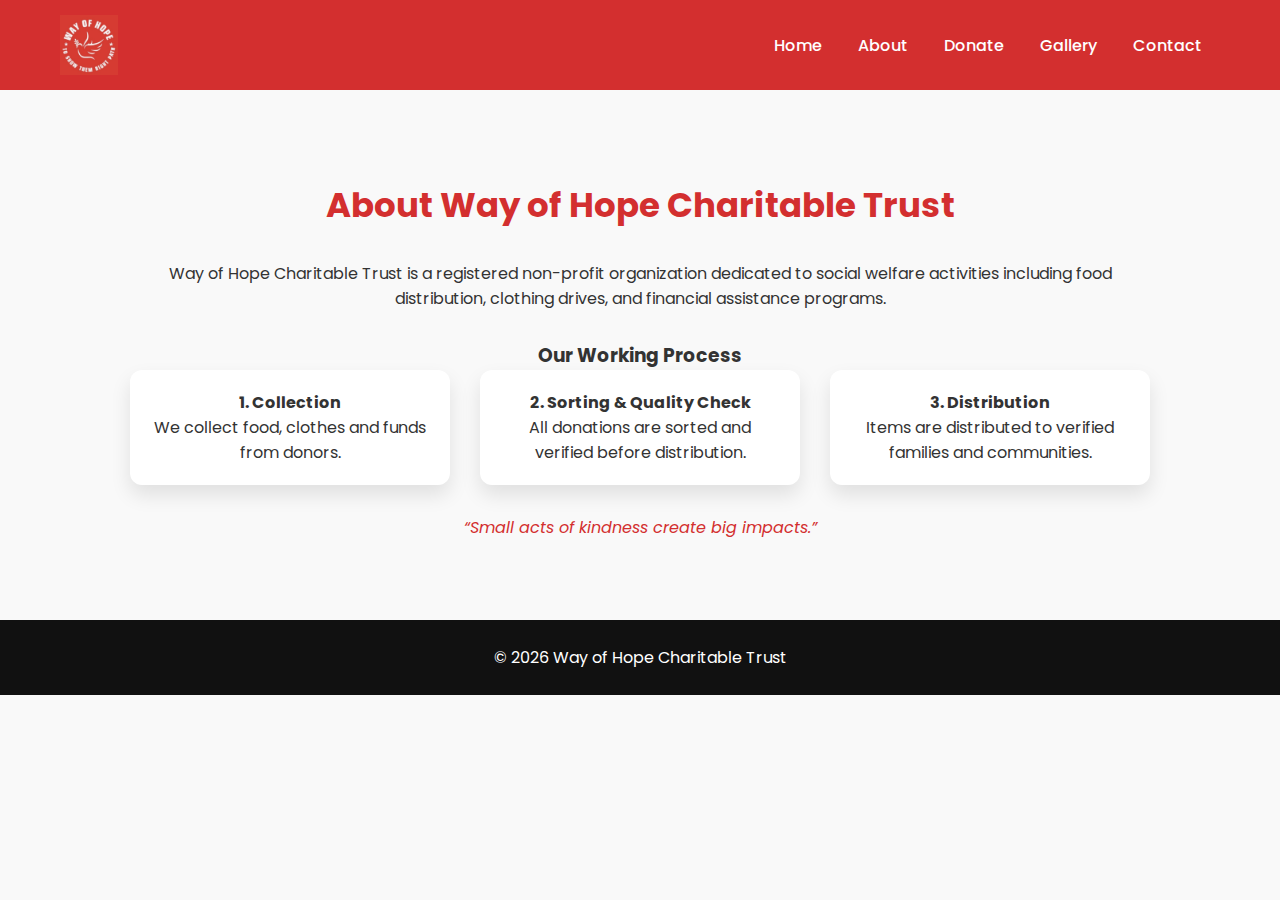
<file: about.html>
<!DOCTYPE html>
<html>
<head>
  <title>About Us - Way of Hope</title>
  <link rel="stylesheet" href="css/style.css">
</head>
<body>

<header>
  <img src="images/logo.png">
  <nav>
    <ul>
      <li><a href="index.html">Home</a></li>
      <li>
        <a href="about.html">About</a>
        <ul>
          <li><a href="trust.html">The Trust</a></li>
          <li><a href="authorities.html">Working Authorities</a></li>
          <li><a href="volunteers.html">Volunteers</a></li>
          <li><a href="rights.html">Rights & Policies</a></li>
        </ul>
      </li>
      <li><a href="donate.html">Donate</a></li>
      <li><a href="gallery.html">Gallery</a></li>
      <li><a href="contact.html">Contact</a></li>
    </ul>
  </nav>
</header>

<section class="section">
  <h2>About Way of Hope Charitable Trust</h2>

  <p>
    Way of Hope Charitable Trust is a registered non-profit organization 
    dedicated to social welfare activities including food distribution, 
    clothing drives, and financial assistance programs.
  </p>

  <h3 style="margin-top:30px;">Our Working Process</h3>

  <div class="cards">
    <div class="card">
      <div style="padding:20px;">
        <h4>1. Collection</h4>
        <p>We collect food, clothes and funds from donors.</p>
      </div>
    </div>

    <div class="card">
      <div style="padding:20px;">
        <h4>2. Sorting & Quality Check</h4>
        <p>All donations are sorted and verified before distribution.</p>
      </div>
    </div>

    <div class="card">
      <div style="padding:20px;">
        <h4>3. Distribution</h4>
        <p>Items are distributed to verified families and communities.</p>
      </div>
    </div>
  </div>

  <p style="margin-top:30px; font-style:italic; color:#d32f2f;">
    “Small acts of kindness create big impacts.”
  </p>
</section>

<footer>
  © 2026 Way of Hope Charitable Trust
</footer>

</body>
</html>
</file>
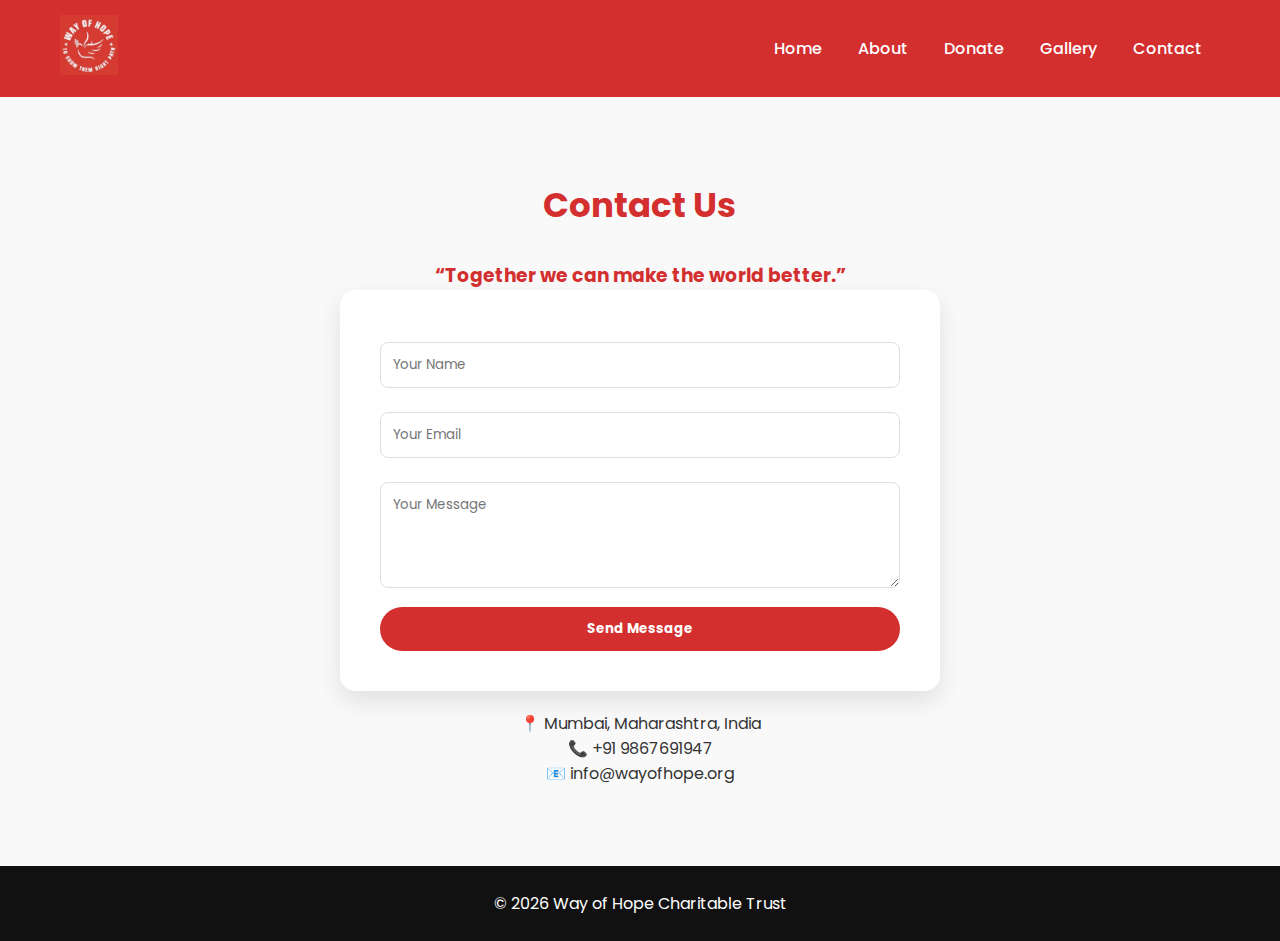
<file: contact.html>
<!DOCTYPE html>
<html>
<head>
  <title>Contact - Way of Hope</title>
  <link rel="stylesheet" href="css/style.css">
</head>
<body>

<header>
  <a href="index.html"><img src="images/logo.png"></a>
  <nav>
    <ul>
      <li><a href="index.html">Home</a></li>
      <li>
        <a href="about.html">About</a>
        <ul>
          <li><a href="trust.html">The Trust</a></li>
          <li><a href="authorities.html">Working Authorities</a></li>
          <li><a href="volunteers.html">Volunteers</a></li>
          <li><a href="rights.html">Rights & Policies</a></li>
        </ul>
      </li>
      <li><a href="donate.html">Donate</a></li>
      <li><a href="gallery.html">Gallery</a></li>
      <li><a href="contact.html">Contact</a></li>
    </ul>
  </nav>
</header>

<section class="section">
  <h2>Contact Us</h2>
  <h3 style="color:#d32f2f;">“Together we can make the world better.”</h3>

  <form onsubmit="handleContact(event)">
    <input type="text" placeholder="Your Name" required>
    <input type="email" placeholder="Your Email" required>
    <textarea rows="4" placeholder="Your Message" required></textarea>
    <button type="submit">Send Message</button>
  </form>

  <p style="margin-top:20px;">
    📍 Mumbai, Maharashtra, India <br>
    📞 +91 9867691947 <br>
    📧 info@wayofhope.org
  </p>
</section>

<div id="successPopup" class="success-popup"></div>

<footer>
  © 2026 Way of Hope Charitable Trust
</footer>

<script src="js/script.js"></script>
</body>
</html>
</file>
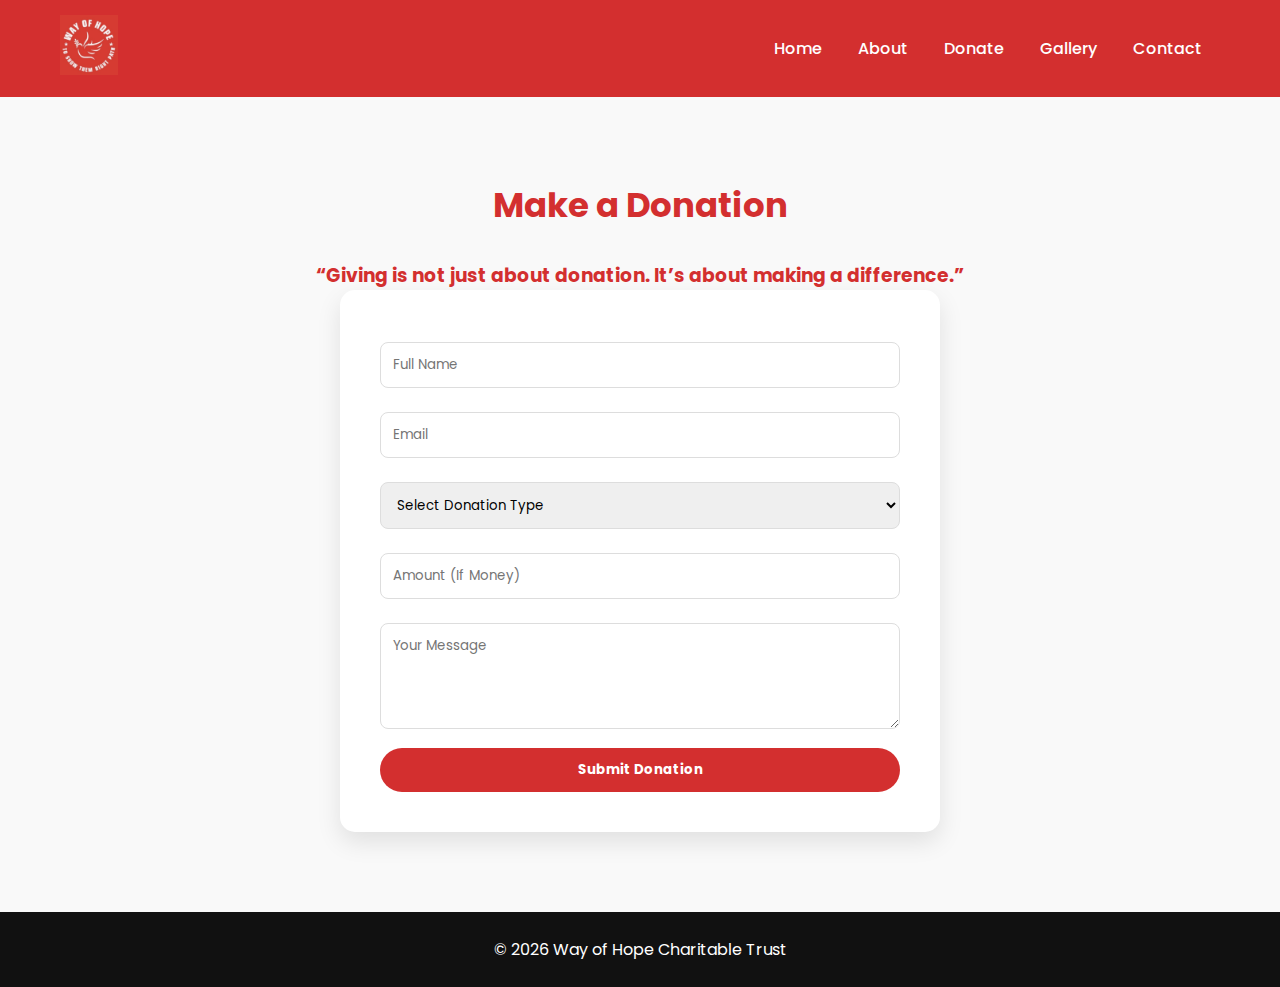
<file: donate.html>
<!DOCTYPE html>
<html>
<head>
  <title>Donate - Way of Hope</title>
  <link rel="stylesheet" href="css/style.css">
</head>
<body>

<header>
  <a href="index.html"><img src="images/logo.png"></a>
  <nav>
    <ul>
      <li><a href="index.html">Home</a></li>
      <li>
        <a href="about.html">About</a>
        <ul>
          <li><a href="trust.html">The Trust</a></li>
          <li><a href="authorities.html">Working Authorities</a></li>
          <li><a href="volunteers.html">Volunteers</a></li>
          <li><a href="rights.html">Rights & Policies</a></li>
        </ul>
      </li>
      <li><a href="donate.html">Donate</a></li>
      <li><a href="gallery.html">Gallery</a></li>
      <li><a href="contact.html">Contact</a></li>
    </ul>
  </nav>
</header>

<section class="section">
  <h2>Make a Donation</h2>
  <h3 style="color:#d32f2f;">“Giving is not just about donation. It’s about making a difference.”</h3>

  <form onsubmit="handleDonate(event)">
    <input type="text" placeholder="Full Name" required>
    <input type="email" placeholder="Email" required>

    <select required>
      <option value="">Select Donation Type</option>
      <option>Money</option>
      <option>Clothes</option>
      <option>Food</option>
    </select>

    <input type="number" placeholder="Amount (If Money)">
    <textarea rows="4" placeholder="Your Message"></textarea>

    <button type="submit">Submit Donation</button>
  </form>
</section>

<div id="successPopup" class="success-popup"></div>

<footer>
  © 2026 Way of Hope Charitable Trust
</footer>

<script src="js/script.js"></script>
</body>
</html>
</file>
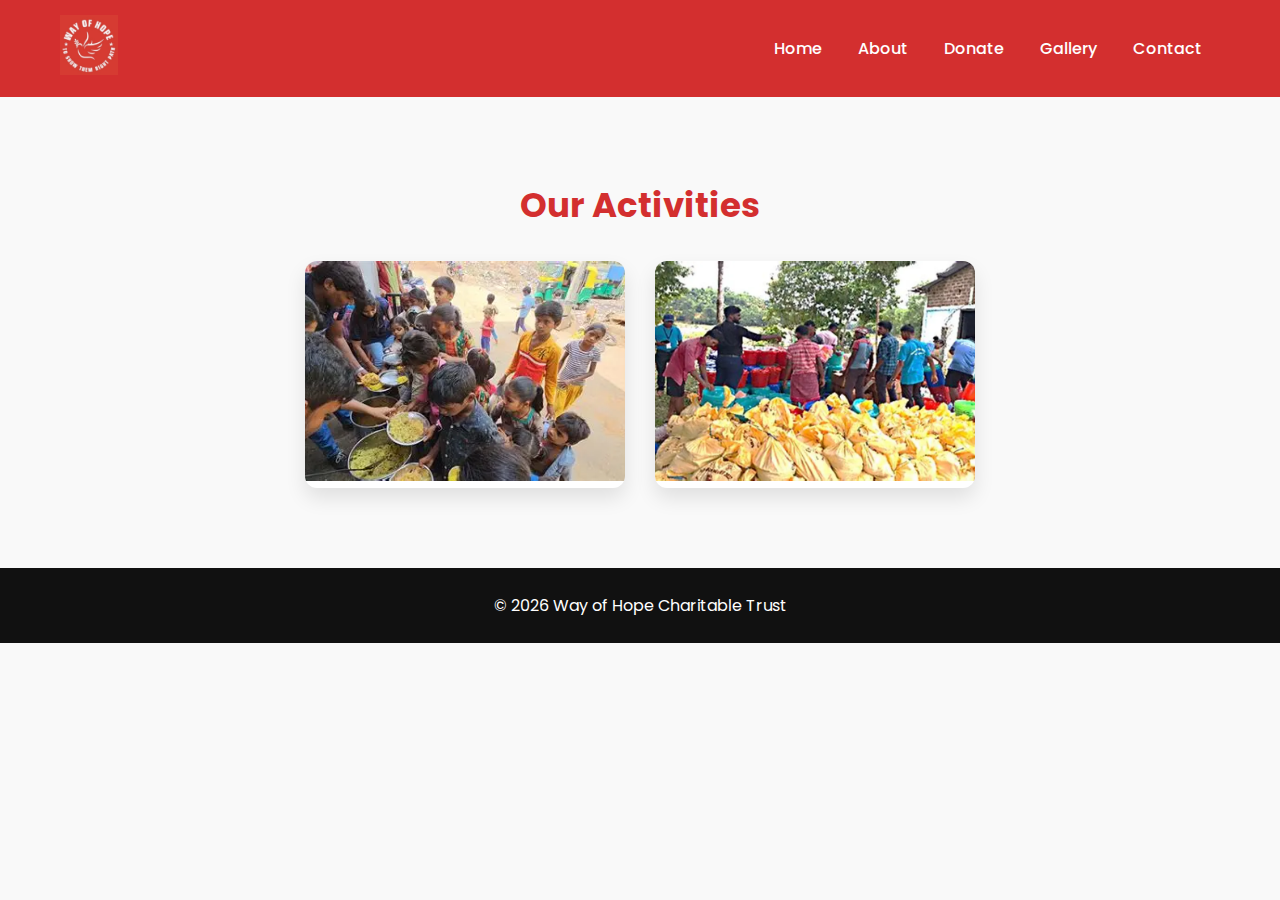
<file: gallery.html>
<!DOCTYPE html>
<html>
<head>
  <title>Gallery</title>
  <link rel="stylesheet" href="css/style.css">
</head>
<body>
<header>
  <a href="index.html">
    <img src="images/logo.png" alt="Way of Hope Logo">
  </a>

  <nav>
    <ul>
      <li><a href="index.html">Home</a></li>

      <li>
        <a href="about.html">About</a>
        <ul>
          <li><a href="trust.html">The Trust</a></li>
          <li><a href="authorities.html">Working Authorities</a></li>
          <li><a href="volunteers.html">Volunteers</a></li>
          <li><a href="rights.html">Rights & Policies</a></li>
        </ul>
      </li>

      <li><a href="donate.html">Donate</a></li>
      <li><a href="gallery.html">Gallery</a></li>
      <li><a href="contact.html">Contact</a></li>
    </ul>
  </nav>
</header>

<section class="section">
  <h2>Our Activities</h2>

  <div class="cards">

    <div class="card">
      <img src="images/food donation activity.png">
      <div class="overlay">
        <h4>Food Distribution Drive</h4>
        <p>500+ families served.</p>
      </div>
    </div>

    <div class="card">
      <img src="images/cloth donation activity.png">
      <div class="overlay">
        <h4>Clothes Donation Camp</h4>
        <p>Winter clothes distributed.</p>
      </div>
    </div>

  </div>

</section>

<footer>
  © 2026 Way of Hope Charitable Trust
</footer>

</body>
</html>
</file>
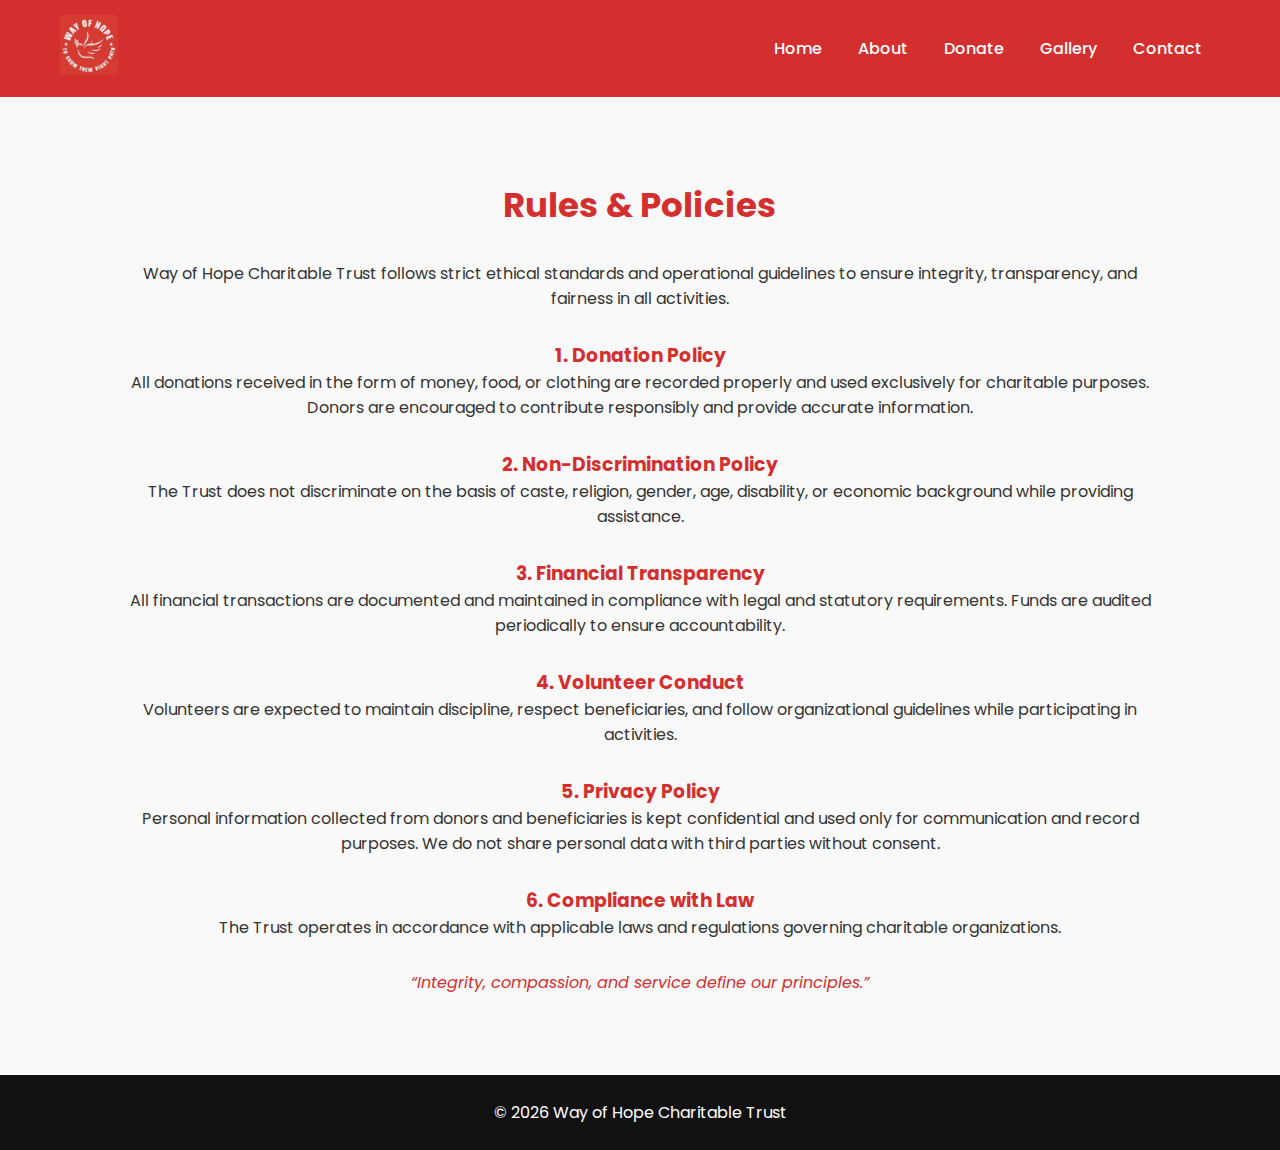
<file: rights.html>
<!DOCTYPE html>
<html>
<head>
  <title>Rights & Policies</title>
  <link rel="stylesheet" href="css/style.css">
</head>
<body>

<header>
  <a href="index.html">
    <img src="images/logo.png" alt="Way of Hope Logo">
  </a>

  <nav>
    <ul>
      <li><a href="index.html">Home</a></li>

      <li>
        <a href="about.html">About</a>
        <ul>
          <li><a href="trust.html">The Trust</a></li>
          <li><a href="authorities.html">Working Authorities</a></li>
          <li><a href="volunteers.html">Volunteers</a></li>
          <li><a href="rights.html">Rights & Policies</a></li>
        </ul>
      </li>

      <li><a href="donate.html">Donate</a></li>
      <li><a href="gallery.html">Gallery</a></li>
      <li><a href="contact.html">Contact</a></li>
    </ul>
  </nav>
</header>

<section class="section">
<h2>Rules & Policies</h2>

<p>
Way of Hope Charitable Trust follows strict ethical standards and operational
guidelines to ensure integrity, transparency, and fairness in all activities.
</p>

<h3 style="margin-top:30px; color:#d32f2f;">1. Donation Policy</h3>
<p>
All donations received in the form of money, food, or clothing are recorded
properly and used exclusively for charitable purposes. Donors are encouraged
to contribute responsibly and provide accurate information.
</p>

<h3 style="margin-top:30px; color:#d32f2f;">2. Non-Discrimination Policy</h3>
<p>
The Trust does not discriminate on the basis of caste, religion, gender,
age, disability, or economic background while providing assistance.
</p>

<h3 style="margin-top:30px; color:#d32f2f;">3. Financial Transparency</h3>
<p>
All financial transactions are documented and maintained in compliance with
legal and statutory requirements. Funds are audited periodically to ensure
accountability.
</p>

<h3 style="margin-top:30px; color:#d32f2f;">4. Volunteer Conduct</h3>
<p>
Volunteers are expected to maintain discipline, respect beneficiaries,
and follow organizational guidelines while participating in activities.
</p>

<h3 style="margin-top:30px; color:#d32f2f;">5. Privacy Policy</h3>
<p>
Personal information collected from donors and beneficiaries is kept
confidential and used only for communication and record purposes.
We do not share personal data with third parties without consent.
</p>

<h3 style="margin-top:30px; color:#d32f2f;">6. Compliance with Law</h3>
<p>
The Trust operates in accordance with applicable laws and regulations
governing charitable organizations.
</p>

<p style="margin-top:30px; font-style:italic; color:#d32f2f;">
“Integrity, compassion, and service define our principles.”
</p>
</section>

<footer>
  © 2026 Way of Hope Charitable Trust
</footer>

</body>
</html>
</file>
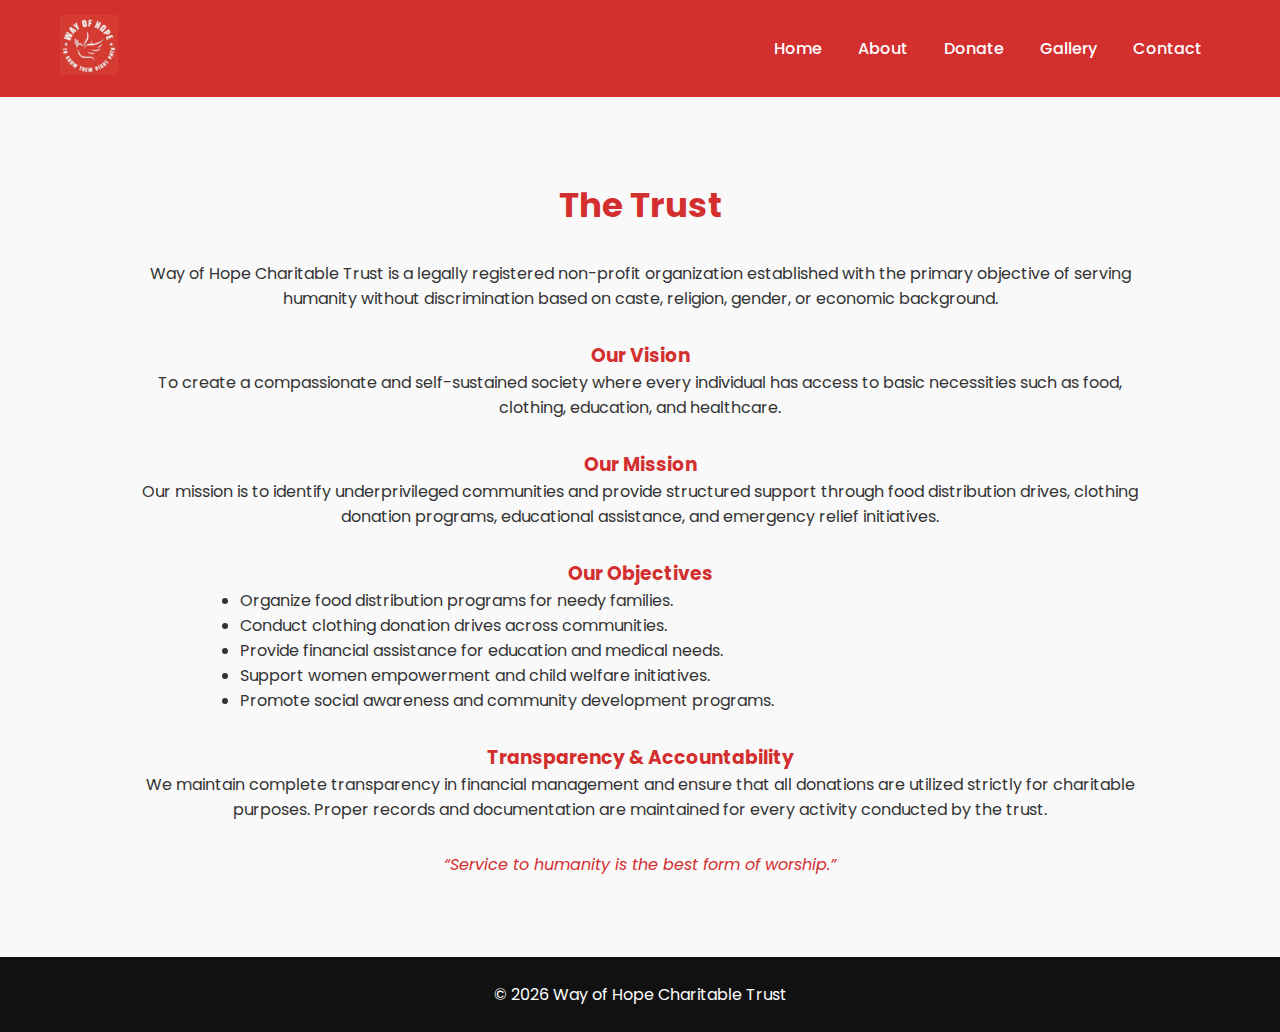
<file: trust.html>
<!DOCTYPE html>
<html>
<head>
  <title>The Trust - Way of Hope</title>
  <link rel="stylesheet" href="css/style.css">
</head>
<body>

<header>
  <a href="index.html">
    <img src="images/logo.png" alt="Way of Hope Logo">
  </a>

  <nav>
    <ul>
      <li><a href="index.html">Home</a></li>

      <li>
        <a href="about.html">About</a>
        <ul>
          <li><a href="trust.html">The Trust</a></li>
          <li><a href="authorities.html">Working Authorities</a></li>
          <li><a href="volunteers.html">Volunteers</a></li>
          <li><a href="rights.html">Rights & Policies</a></li>
        </ul>
      </li>

      <li><a href="donate.html">Donate</a></li>
      <li><a href="gallery.html">Gallery</a></li>
      <li><a href="contact.html">Contact</a></li>
    </ul>
  </nav>
</header>

<section class="section">
<h2>The Trust</h2>

<p>
Way of Hope Charitable Trust is a legally registered non-profit organization
established with the primary objective of serving humanity without discrimination
based on caste, religion, gender, or economic background.
</p>

<h3 style="margin-top:30px; color:#d32f2f;">Our Vision</h3>
<p>
To create a compassionate and self-sustained society where every individual has
access to basic necessities such as food, clothing, education, and healthcare.
</p>

<h3 style="margin-top:30px; color:#d32f2f;">Our Mission</h3>
<p>
Our mission is to identify underprivileged communities and provide structured
support through food distribution drives, clothing donation programs,
educational assistance, and emergency relief initiatives.
</p>

<h3 style="margin-top:30px; color:#d32f2f;">Our Objectives</h3>
<ul style="margin-top:15px; text-align:left; max-width:800px; margin:auto;">
  <li>Organize food distribution programs for needy families.</li>
  <li>Conduct clothing donation drives across communities.</li>
  <li>Provide financial assistance for education and medical needs.</li>
  <li>Support women empowerment and child welfare initiatives.</li>
  <li>Promote social awareness and community development programs.</li>
</ul>

<h3 style="margin-top:30px; color:#d32f2f;">Transparency & Accountability</h3>
<p>
We maintain complete transparency in financial management and ensure that
all donations are utilized strictly for charitable purposes. Proper records
and documentation are maintained for every activity conducted by the trust.
</p>

<p style="margin-top:30px; font-style:italic; color:#d32f2f;">
“Service to humanity is the best form of worship.”
</p>
</section>

<footer>
  © 2026 Way of Hope Charitable Trust
</footer>

</body>
</html>
</file>
<file: css/style.css>
@import url('https://fonts.googleapis.com/css2?family=Poppins:wght@300;400;600;700&display=swap');

* {
  margin: 0;
  padding: 0;
  box-sizing: border-box;
  font-family: 'Poppins', sans-serif;
  scroll-behavior: smooth;
}

body {
  padding-top: 100px; /* space for fixed header */
  background: #f9f9f9;
  color: #333;
}

/* ================= HEADER ================= */

header {
  background: #d32f2f;
  padding: 15px 60px;
  display: flex;
  justify-content: space-between;
  align-items: center;
  position: fixed;
  width: 100%;
  top: 0;
  left: 0;
  z-index: 1000;
}

header img {
  height: 60px;
  cursor: pointer;
}

nav ul {
  list-style: none;
  display: flex;
  align-items: center;
}

nav ul li {
  position: relative;
}

nav ul li a {
  color: white;
  text-decoration: none;
  padding: 10px 18px;
  display: block;
  font-weight: 500;
  transition: 0.3s;
}

nav ul li a:hover {
  background: white;
  color: #d32f2f;
  border-radius: 5px;
}

/* Dropdown */
nav ul li ul {
  position: absolute;
  top: 40px;
  left: 0;
  background: white;
  display: none;
  flex-direction: column;
  min-width: 200px;
  box-shadow: 0 5px 15px rgba(0,0,0,0.2);
}

nav ul li ul li a {
  color: #333;
}

nav ul li:hover ul {
  display: flex;
}

/* ================= HERO ================= */

.hero {
  height: 90vh;
  background: linear-gradient(rgba(211,47,47,0.8), rgba(211,47,47,0.8)),
  url('https://images.unsplash.com/photo-1593113598332-cd288d649433') center/cover;
  display: flex;
  justify-content: center;
  align-items: center;
  text-align: center;
  color: white;
  animation: fadeIn 1.5s ease;
}

.hero h1 {
  font-size: 50px;
}

.hero p {
  margin-top: 15px;
  font-size: 18px;
}

.btn {
  display: inline-block;
  padding: 12px 30px;
  margin-top: 20px;
  background: white;
  color: #d32f2f;
  border-radius: 30px;
  font-weight: 600;
  text-decoration: none;
  transition: 0.3s;
}

.btn:hover {
  background: #b71c1c;
  color: white;
}

/* ================= SECTION ================= */

.section {
  padding: 80px 10%;
  text-align: center;
}

.section h2 {
  font-size: 34px;
  color: #d32f2f;
  margin-bottom: 30px;
}

/* ================= CARDS ================= */

.cards {
  display: flex;
  flex-wrap: wrap;
  justify-content: center;
  gap: 30px;
}

.card {
  background: white;
  width: 320px;
  border-radius: 12px;
  overflow: hidden;
  box-shadow: 0 10px 20px rgba(0,0,0,0.1);
  transition: 0.4s;
  position: relative;
}

.card:hover {
  transform: translateY(-10px);
}

.card img {
  width: 100%;
  height: 220px;
  object-fit: cover;
}

/* Gallery Overlay */
.overlay {
  position: absolute;
  bottom: 0;
  background: rgba(211,47,47,0.9);
  color: white;
  width: 100%;
  padding: 15px;
  transform: translateY(100%);
  transition: 0.4s;
}

.card:hover .overlay {
  transform: translateY(0);
}

/* ================= FORMS ================= */

form {
  max-width: 600px;
  margin: auto;
  background: white;
  padding: 40px;
  border-radius: 15px;
  box-shadow: 0 10px 25px rgba(0,0,0,0.1);
}

form input, form select, form textarea {
  width: 100%;
  padding: 12px;
  margin: 12px 0;
  border: 1px solid #ddd;
  border-radius: 8px;
  transition: 0.3s;
}

form input:focus, form textarea:focus {
  border-color: #d32f2f;
  box-shadow: 0 0 8px rgba(211,47,47,0.3);
}

form button {
  background: #d32f2f;
  color: white;
  padding: 12px;
  border: none;
  width: 100%;
  border-radius: 30px;
  font-weight: bold;
  cursor: pointer;
  transition: 0.3s;
}

form button:hover {
  background: #b71c1c;
}

/* ================= SUCCESS POPUP ================= */

.success-popup {
  position: fixed;
  top: 110px;
  right: 30px;
  background: #2e7d32;
  color: white;
  padding: 15px 25px;
  border-radius: 8px;
  box-shadow: 0 5px 15px rgba(0,0,0,0.3);
  opacity: 0;
  transform: translateY(-20px);
  transition: 0.4s ease;
  z-index: 2000;
}

.success-popup.show {
  opacity: 1;
  transform: translateY(0);
}

/* ================= FOOTER ================= */

footer {
  background: #111;
  color: white;
  padding: 25px;
  text-align: center;
}

/* ================= ANIMATION ================= */

@keyframes fadeIn {
  from {opacity: 0;}
  to {opacity: 1;}
}
</file>
